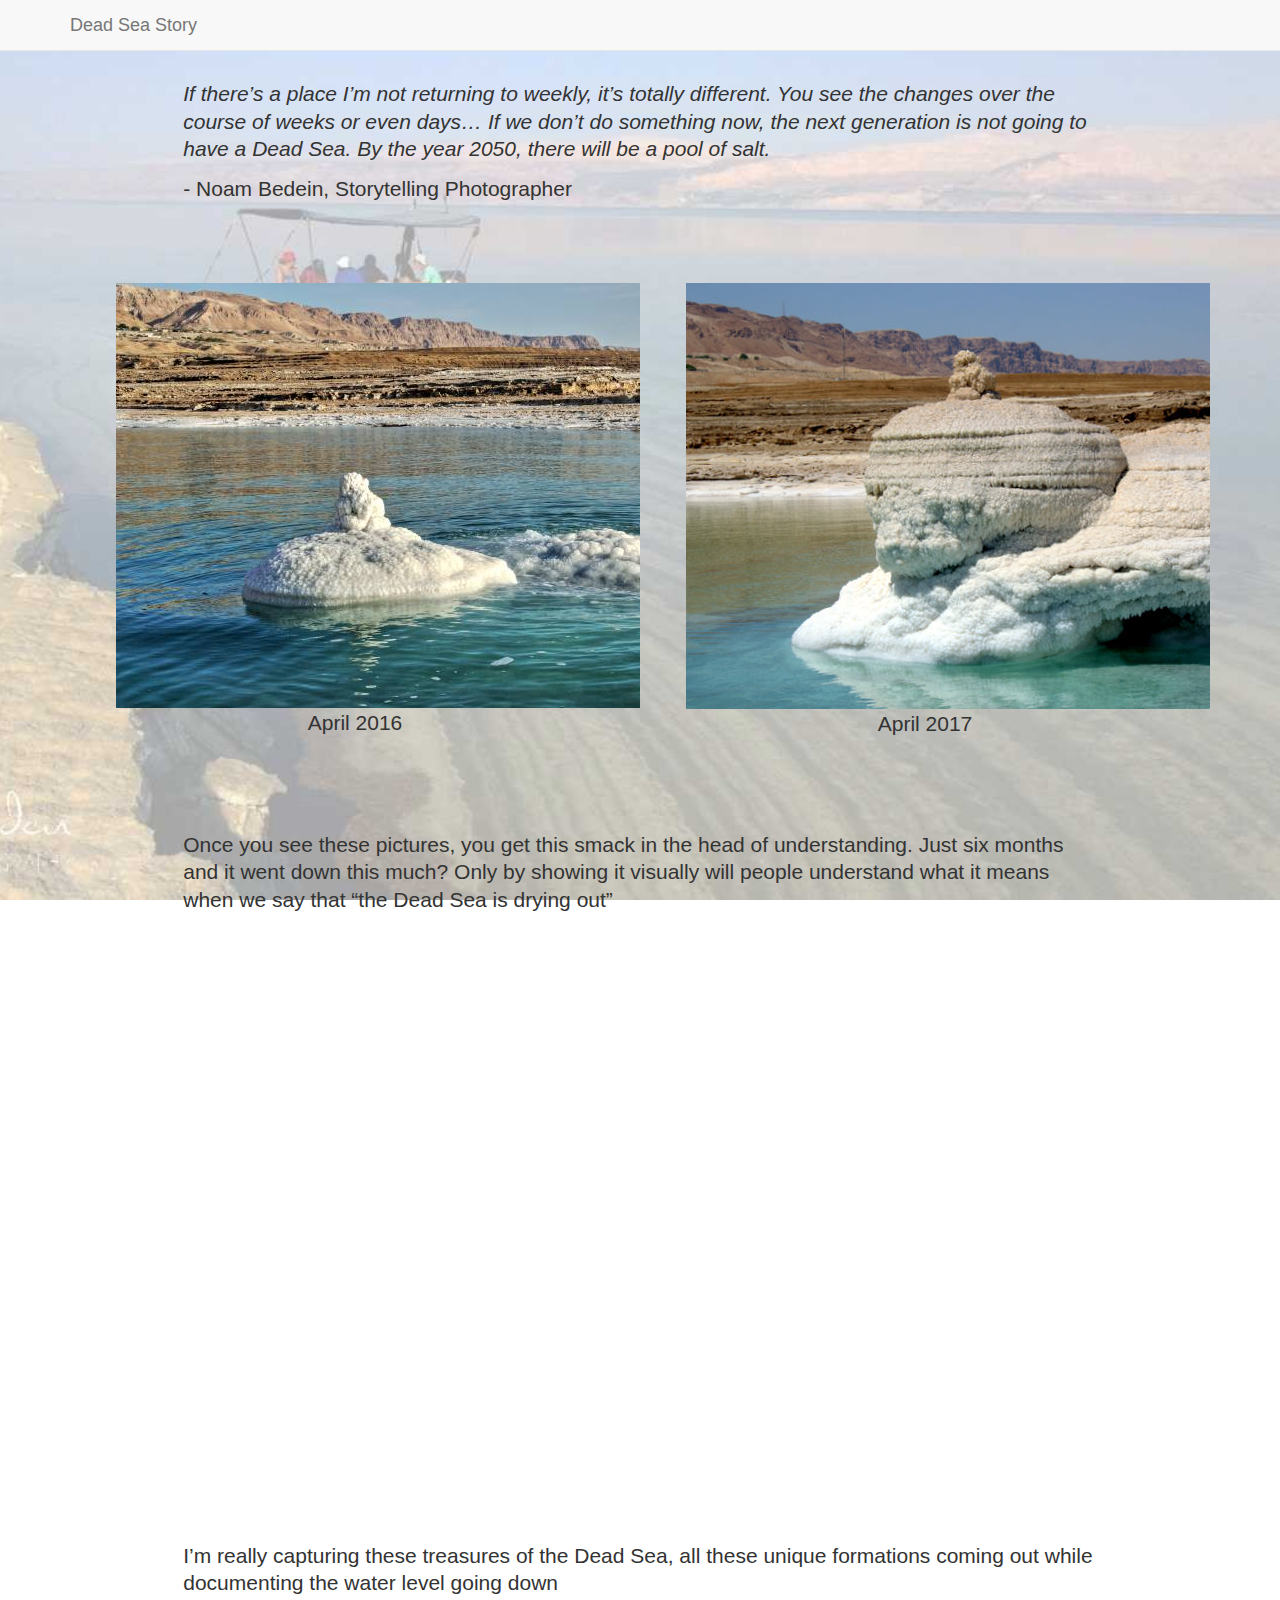
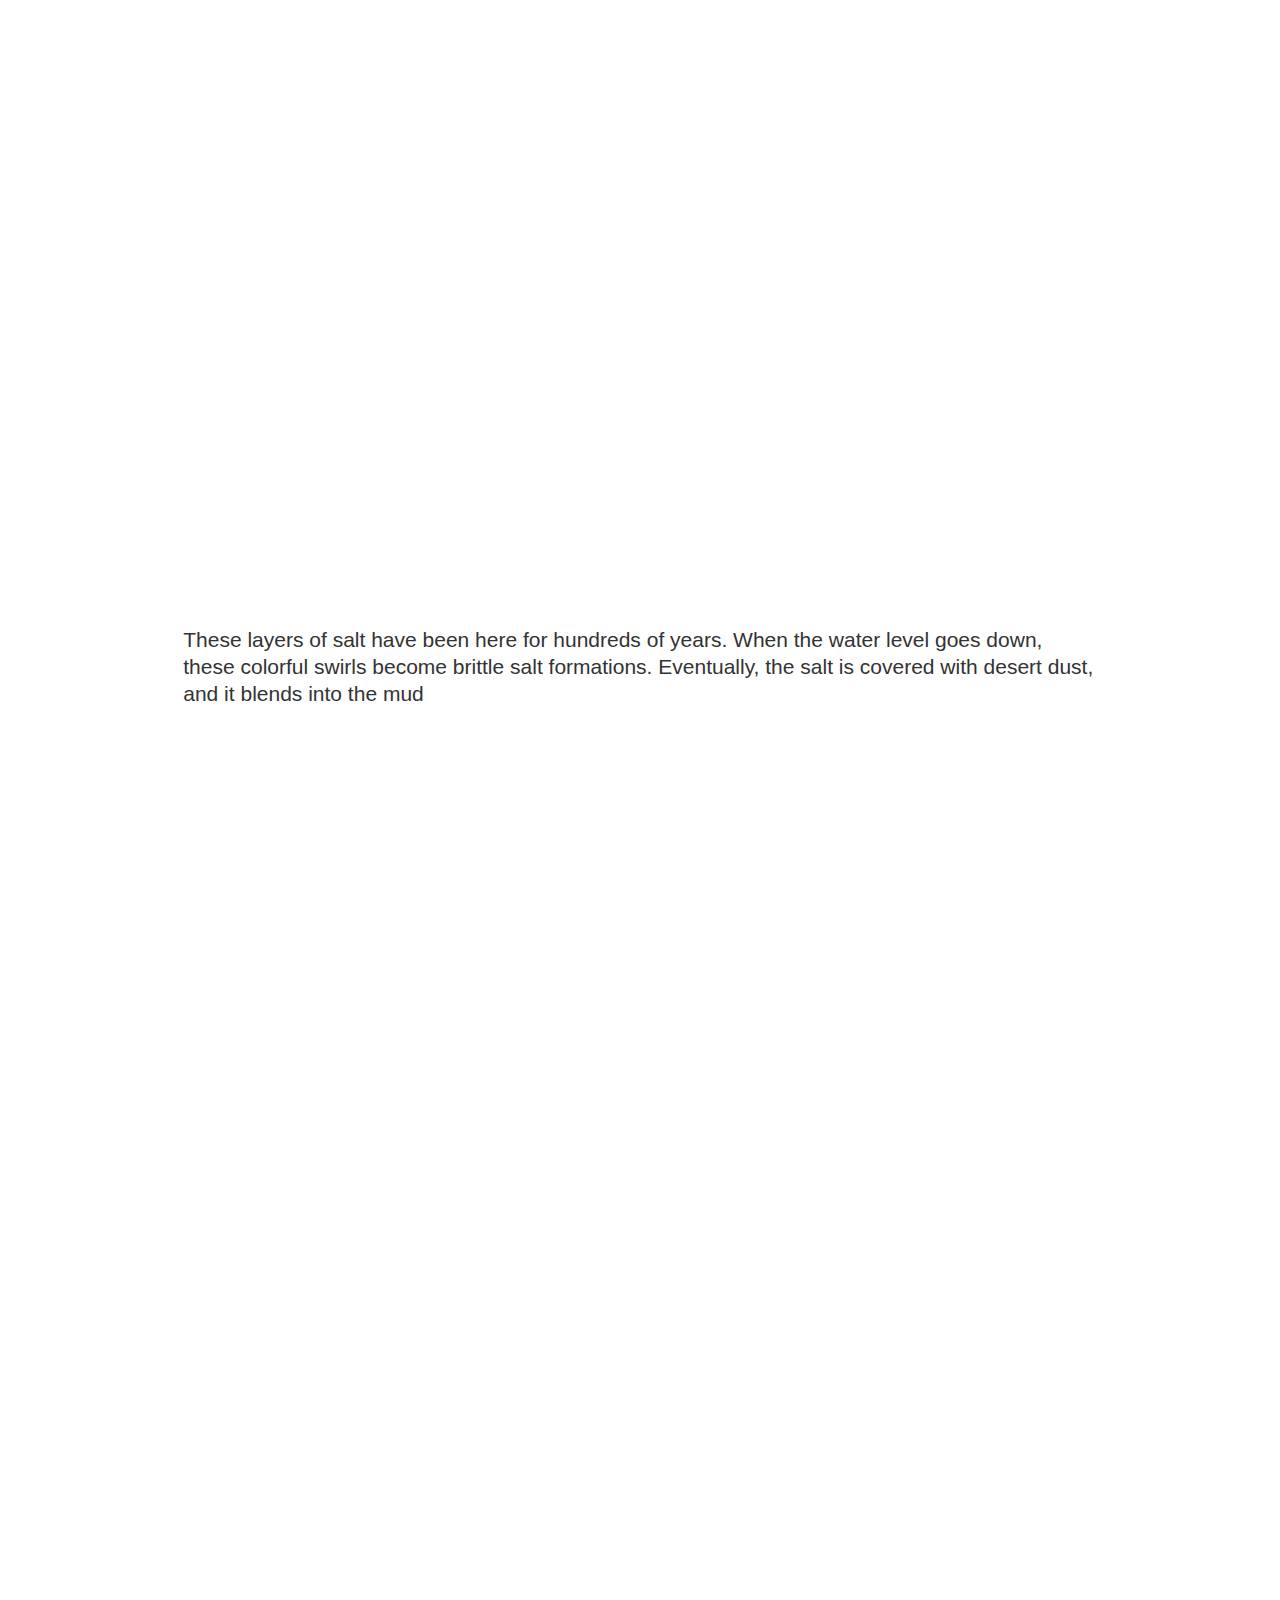
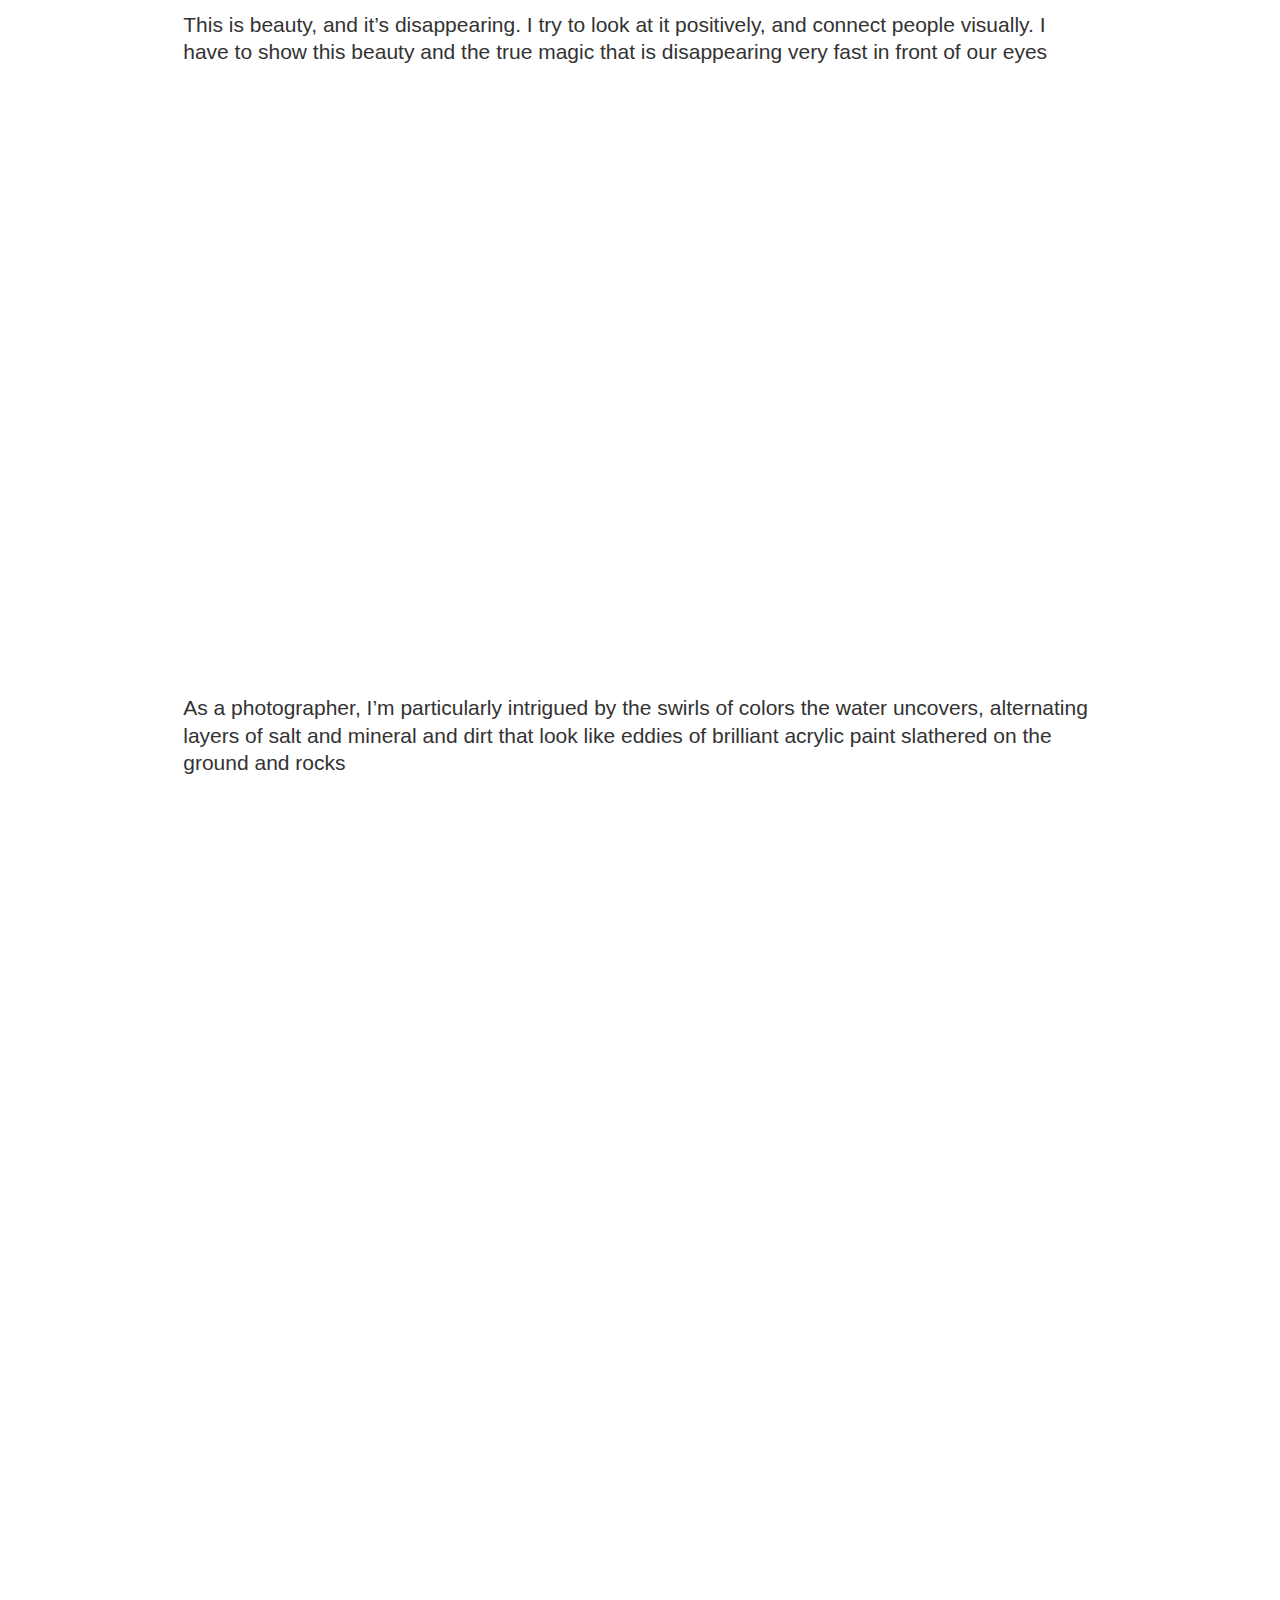
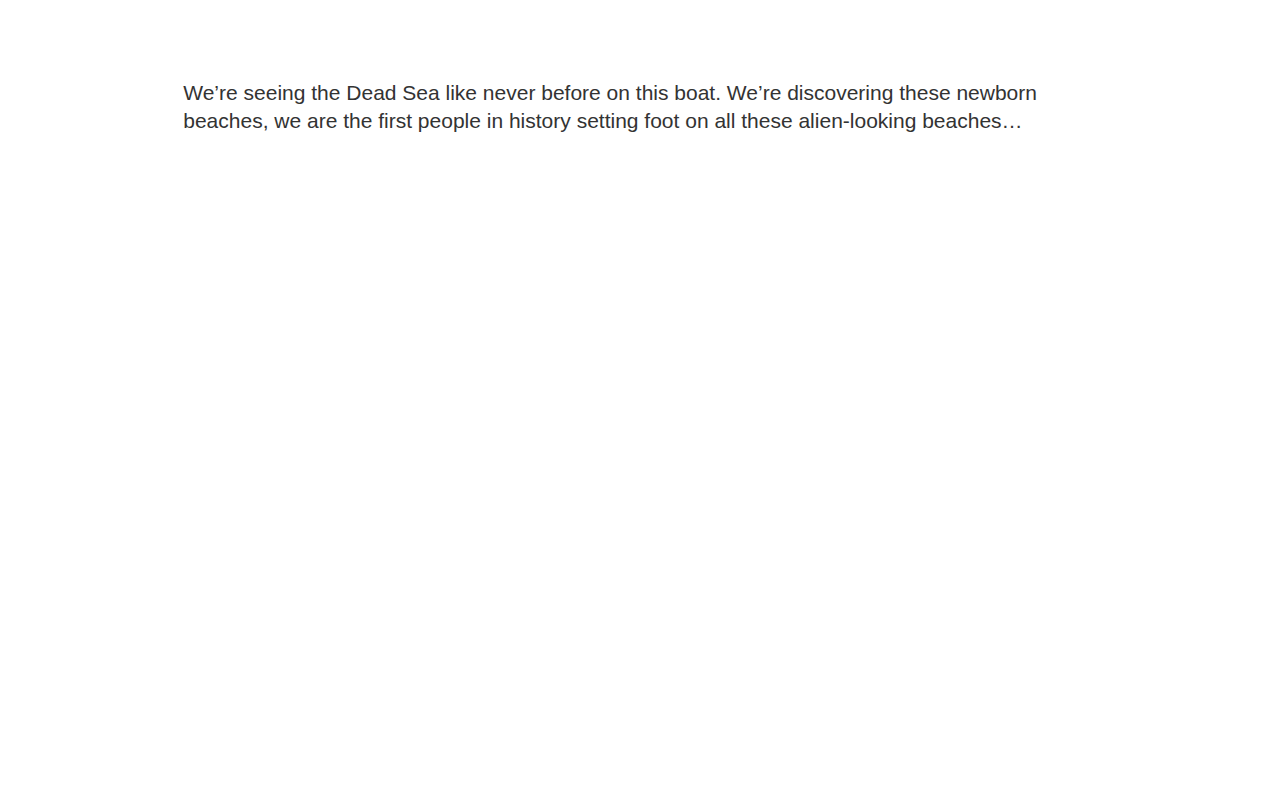
<file: timelapse/index.html>
<!DOCTYPE html>
<html lang="en" class="no-js">
<head>
<!-- version 1.6 -->
<meta charset="UTF-8" />
<meta http-equiv="X-UA-Compatible" content="IE=edge,chrome=1"> 
<meta name="viewport" content="width=device-width, initial-scale=1.0"> 
<title>Dead Sea timelapse - Noam Bedein - storytelling photographer</title>

<meta property="og:title" content="Exploring the Wonders of the Dead Sea" />
<meta property="og:image" content="http://www.deadseastory.com/img/hero-bg.jpg" />
<meta property="og:type" content="website" />
<meta property="og:description" content="Noam Bedein - storytelling photographer" />
<meta property="og:url" content="http://www.deadseastory.com/" />
<meta property="og:site_name" content="Exploring the Wonders of the Dead Sea" />

<meta name="description" content="" />
<meta name="keywords" content="dead sea, dead sea story, the dead sea, noam bedein, save the dead sea, boat ride dead sea, masada, ein gedi, salt, world wonder, lowest place on earth, qumran, world heritage, israel" />
<meta name="author" content="Noam Bedein" />

<link rel="stylesheet" type="text/css" href="css/demo.css" />
<link rel="stylesheet" type="text/css" href="css/component.css" />

<!-- Bootstrap Core CSS -->
<link href="lib/bootstrap/css/bootstrap.min.css" rel="stylesheet">
<!-- Custom Fonts -->
<link href='http://fonts.googleapis.com/css?family=Varela+Round' rel='stylesheet' type='text/css'>

<script src="js/modernizr.custom.js"></script>

<script>
(function(i,s,o,g,r,a,m){i['GoogleAnalyticsObject']=r;i[r]=i[r]||function(){
(i[r].q=i[r].q||[]).push(arguments)},i[r].l=1*new Date();a=s.createElement(o),
m=s.getElementsByTagName(o)[0];a.async=1;a.src=g;m.parentNode.insertBefore(a,m)
})(window,document,'script','https://www.google-analytics.com/analytics.js','ga');
ga('create', 'UA-365845-6', 'auto');
ga('send', 'pageview');
</script>

</head>
<body>
<nav id="mainNav" class="navbar navbar-default navbar-fixed-top">
    <div class="container">
        <div class="navbar-header">
            <!--button type="button" class="navbar-toggle collapsed" data-toggle="collapse" data-target="#bs-example-navbar-collapse-1">
                <span class="sr-only">Toggle navigation</span> Menu <i class="fa fa-bars"></i>
            </button-->
            <a class="navbar-brand page-scroll" href="../index.html">Dead Sea Story</a>
        </div>
        <!--div class="collapse navbar-collapse" id="bs-example-navbar-collapse-1">
            <ul class="nav navbar-nav navbar-right">
                <li>
                    <a class="page-scroll" href="../index.html">Homepage</a>
                </li>
            </ul>
        </div-->
    </div>
</nav>

<div class="container">
	<header class="clearfix">
		<br><br>
        <h2><i>If there’s a place I’m not returning to weekly, it’s totally different. You see the changes over the course of weeks or even days… If we don’t do something now, the next generation is not going to have a Dead Sea. By the year 2050, there will be a pool of salt.
		</i></h2>
        <h2>- Noam Bedein, Storytelling Photographer</h2>
	</header>	
	<div id="cbp-so-scroller" class="cbp-so-scroller">
		<section class="cbp-so-section">
			<figure class="cbp-so-side cbp-so-side-left">
				<img src="images/time1_1.jpg">
				<p>April 2016</p>
			</figure>
			<figure class="cbp-so-side cbp-so-side-right">
				<img src="images/time1_2.jpg">
				<p>April 2017</p>
			</figure>
		</section>
	</div>

	<header class="clearfix">
		<h1>Once you see these pictures, you get this smack in the head of understanding. Just six months and it went down this much? Only by showing it visually will people understand what it means when we say that “the Dead Sea is drying out”</h1>
	</header>

	<div id="cbp-so-scroller2" class="cbp-so-scroller">
		<section class="cbp-so-section">
			<figure class="cbp-so-side cbp-so-side-left">
				<img src="images/time2_1.jpg">
				<p>April 2016</p>
			</figure>
			<figure class="cbp-so-side cbp-so-side-right">
				<img src="images/time2_2.jpg">
				<p>April 2017</p>
			</figure>
		</section>
	</div>

	<header class="clearfix">
		<h1>I’m really capturing these treasures of the Dead Sea, all these unique formations coming out while documenting the water level going down</h1>
	</header>

	<div id="cbp-so-scroller3" class="cbp-so-scroller">
		<section class="cbp-so-section">
			<figure class="cbp-so-side cbp-so-side-left">
				<img src="images/time3_1.jpg">
				<p>April 2016</p>
			</figure>
			<figure class="cbp-so-side cbp-so-side-right">
				<img src="images/time3_2.jpg">
				<p>April 2017</p>
			</figure>
		</section>
	</div>

	<header class="clearfix">
		<h1>These layers of salt have been here for hundreds of years. When the water level goes down, these colorful swirls become brittle salt formations. Eventually, the salt is covered with desert dust, and it blends into the mud</h1>
	</header>

	<div id="cbp-so-scroller4" class="cbp-so-scroller">
		<section class="cbp-so-section">
			<figure class="cbp-so-side cbp-so-side-left">
				<img src="images/time4_1.jpg">
				<p class="vimgcaption vimgcaption-left">April 2016</p>
			</figure>
			<figure class="cbp-so-side cbp-so-side-right">
				<img src="images/time4_2.jpg">
				<p class="vimgcaption vimgcaption-right">April 2017</p>
			</figure>
		</section>
	</div>

	<header class="clearfix">
		<h1>This is beauty, and it’s disappearing. I try to look at it positively, and connect people visually. I have to show this beauty and the true magic that is disappearing very fast in front of our eyes</h1>
	</header>

	<div id="cbp-so-scroller5" class="cbp-so-scroller">
		<section class="cbp-so-section">
			<figure class="cbp-so-side cbp-so-side-left">
				<img src="images/time5_1.jpg">
				<p class="vimgcaption vimgcaption-left">April 2016</p>
			</figure>
			<figure class="cbp-so-side cbp-so-side-right">
				<img src="images/time5_2.jpg">
				<p class="vimgcaption vimgcaption-right">April 2017</p>
			</figure>
		</section>
	</div>

	<header class="clearfix">
		<h1>As a photographer, I’m particularly intrigued by the swirls of colors the water uncovers, alternating layers of salt and mineral and dirt that look like eddies of brilliant acrylic paint slathered on the ground and rocks</h1>
	</header>

	<div id="cbp-so-scroller6" class="cbp-so-scroller">
		<section class="cbp-so-section">
			<figure class="cbp-so-side cbp-so-side-left">
				<img src="images/time6_1.jpg">
				<p class="vimgcaption vimgcaption-left">April 2016</p>
			</figure>
			<figure class="cbp-so-side cbp-so-side-right">
				<img src="images/time6_2.jpg">
				<p class="vimgcaption vimgcaption-right">April 2017</p>
			</figure>
		</section>
	</div>

	<header class="clearfix">
		<h1>We’re seeing the Dead Sea like never before on this boat. We’re discovering these newborn beaches, we are the first people in history setting foot on all these alien-looking beaches…</h1>
	</header>

	<div id="cbp-so-scroller7" class="cbp-so-scroller">
		<section class="cbp-so-section">
			<figure class="cbp-so-side cbp-so-side-left">
				<img src="images/time7_1.jpg">
				<p class="vimgcaption vimgcaption-left">April 2016</p>
			</figure>
			<figure class="cbp-so-side cbp-so-side-right">
				<img src="images/time7_2.jpg">
				<p class="vimgcaption vimgcaption-right">April 2017</p>
			</figure>
		</section>	

	</div>
	<header class="clearfix" align="center">
        
	</header>            
</div>

<script src="js/classie.js"></script>
<script src="js/cbpScroller.js"></script>
<script>
	new cbpScroller( document.getElementById( 'cbp-so-scroller' ) );
	new cbpScroller( document.getElementById( 'cbp-so-scroller2' ) );
	new cbpScroller( document.getElementById( 'cbp-so-scroller3' ) );
	new cbpScroller( document.getElementById( 'cbp-so-scroller4' ) );
	new cbpScroller( document.getElementById( 'cbp-so-scroller5' ) );
	new cbpScroller( document.getElementById( 'cbp-so-scroller6' ) );
	new cbpScroller( document.getElementById( 'cbp-so-scroller7' ) );
</script>
</body>
</html>
</file>
<file: timelapse/css/demo.css>
*, *:after, *:before { -webkit-box-sizing: border-box; -moz-box-sizing: border-box; box-sizing: border-box; }
body, html { font-size: 100%; padding: 0; margin: 0;}

/* Clearfix hack by Nicolas Gallagher: http://nicolasgallagher.com/micro-clearfix-hack/ */
.clearfix:before, .clearfix:after { content: " "; display: table; }
.clearfix:after { clear: both; }

body {
    font-family: 'Varela Round', sans-serif;
    color: white;
    background: url('../images/bgr1.jpg') no-repeat center center fixed;
    background-size: cover;
    background-color: white;
}

a {
	text-decoration: none;
}

a:hover {

}

.container > header {
	width: 90%;
	max-width: 69em;
	margin: 0 auto;
	padding: 2.875em 1.875em 1.875em;
}

.container > header h1 {
	font-size: 1.5em;
	line-height: 1.3;
	margin: 0 0 0.6em 0;
	float: left;
	font-weight: 400;
}

.container > header h2 {
	font-size: 1.5em;
	line-height: 1.3;
	margin: 0 0 0.6em 0;
	float: left;
	font-weight: 400;
}

p {
	font-size: 1.5em;
	text-align: center;
}

.container > header > span {
	display: block;
	position: relative;
	z-index: 9999;
	font-weight: 700;
	text-transform: uppercase;
	letter-spacing: 0.5em;
	padding: 0 0 0.6em 0.1em;
}

.container > header > span span:after {
	width: 30px;
	height: 30px;
	left: -12px;
	font-size: 50%;
	top: -8px;
	font-size: 75%;
	position: relative;
}

.container > header > span span:hover:before {
	content: attr(data-content);
	text-transform: none;
	text-indent: 0;
	letter-spacing: 0;
	font-weight: 300;
	font-size: 110%;
	padding: 0.8em 1em;
	line-height: 1.2;
	text-align: left;
	left: auto;
	margin-left: 4px;
	position: absolute;
	background: #fff;
}

.container > header nav {
	float: right;
	text-align: center;
}

.container > header nav a {
	display: inline-block;
	position: relative;
	text-align: left;
	width: 2.5em;
	height: 2.5em;
	background: #47a3da;
	border-radius: 50%;
	margin: 0 0.1em;
	border: 4px solid #fff;
}

.container > header nav a > span {
	display: none;
}

.container > header nav a:hover:before {
	content: attr(data-info);
	position: absolute;
	width: 600%;
	top: 120%;
	text-align: right;
	right: 0;
	pointer-events: none;
}

.container > header nav a:hover {
	background: #fff;
}



.container > header nav .bp-icon:after {
	position: absolute;
	top: 0;
	left: 0;
	width: 100%;
	height: 100%;
	line-height: 2;
	text-indent: 0;
}

.container > header nav a:hover:after {

}

.bp-icon-next:after {
	content: "\e000";
}
.bp-icon-drop:after {
	content: "\e005";
}
.bp-icon-archive:after {
	content: "\e006";
}
.bp-icon-about:after {
	content: "\e007";
}
.bp-icon-prev:after {
	content: "\e008";
}

@media screen and (max-width: 55em) {

	.container > header h1,
	.container > header nav {
		float: none;
	}

	.container > header > span,
	.container > header h1 {
		text-align: center;
	}

	.container > header nav {
		margin: 0 auto;
	}

	.container > header > span {
		text-indent: 30px;
	}
}

@media screen and (max-width: 360px) {
	.container > header h1,
	.container > header h2,
	p {
		font-size: 1em;
	}
}
</file>
<file: timelapse/css/component.css>
.cbp-so-scroller {
	/*margin-top: 3em;*/
	overflow: hidden;
}

.cbp-so-section {
	/*margin-bottom: 15em;*/
}

/* Clear floats of children */
.cbp-so-section:before,
.cbp-so-section:after {
	content: " ";
	display: table;
}

.cbp-so-section:after {
	clear: both;
}

/* Text styling */
/*
.cbp-so-section h2 {
	font-size: 5em;
	font-weight: 300;
	line-height: 1;
}

.cbp-so-section p {
	font-size: 2em;
	font-weight: 300;
	color: #236094;
}
*/

/* Sides */
.cbp-so-side {
	width: 50%;
	float: left;
	margin: 0;
	padding: 3em 4%;
	overflow: hidden;
	min-height: 12em;
	-webkit-transition: -webkit-transform 0.5s, opacity 0.5s;
	-moz-transition: -moz-transform 0.5s, opacity 0.5s;
	transition: transform 0.5s, opacity 0.5s;
}

.cbp-so-side p {

}

/* Clear floats of children */
.cbp-so-side:before,
.cbp-so-side:after {
	content: " ";
	display: table;
}

.cbp-so-side:after {
	clear: both;
}

.cbp-so-side-right {
	text-align: left;
}

.cbp-so-side-left {
	text-align: right;
}

.vimgcaption-right {
	float: left;
}
.vimgcaption-left {
	float: right;
}
.vimgcaption {
	width: 465px;
	
}

/* Initial state (hidden or anything else) */
.cbp-so-init .cbp-so-side {
	opacity: 0;
}

.cbp-so-init .cbp-so-side-left {
	-webkit-transform: translateX(-80px);
	-moz-transform: translateX(-80px);
	transform: translateX(-80px);
}

.cbp-so-init .cbp-so-side-right {
	-webkit-transform: translateX(80px);
	-moz-transform: translateX(80px);
	transform: translateX(80px);
}

/* Animated state */
/* add you final states (transition) or your effects (animations) for each side */
.cbp-so-section.cbp-so-animate .cbp-so-side-left,
.cbp-so-section.cbp-so-animate .cbp-so-side-right {
	-webkit-transform: translateX(0px);
	-moz-transform: translateX(0px);
	transform: translateX(0px);
	opacity: 1;
}

/* For example, add a delay for the right side:
.cbp-so-section.cbp-so-animate .cbp-so-side-right {
	-webkit-transition-delay: 0.2s;
	-moz-transition-delay: 0.2s;
	transition-delay: 0.2s;
}
*/

/* Example media queries */

@media screen and (max-width: 73.5em) {
	.cbp-so-scroller {
		font-size: 65%;
	}

	.cbp-so-section h2 {
		margin: 0;
	}

	.cbp-so-side img {
		max-width: 120%;
	}
}

@media screen and (max-width: 41.125em) {
	.cbp-so-side {
		float: none;
		width: 100%;
	}

	.cbp-so-side img {
		max-width: 100%;
	}

	.vimgcaption {
		width: 100%;
	}
}
</file>
